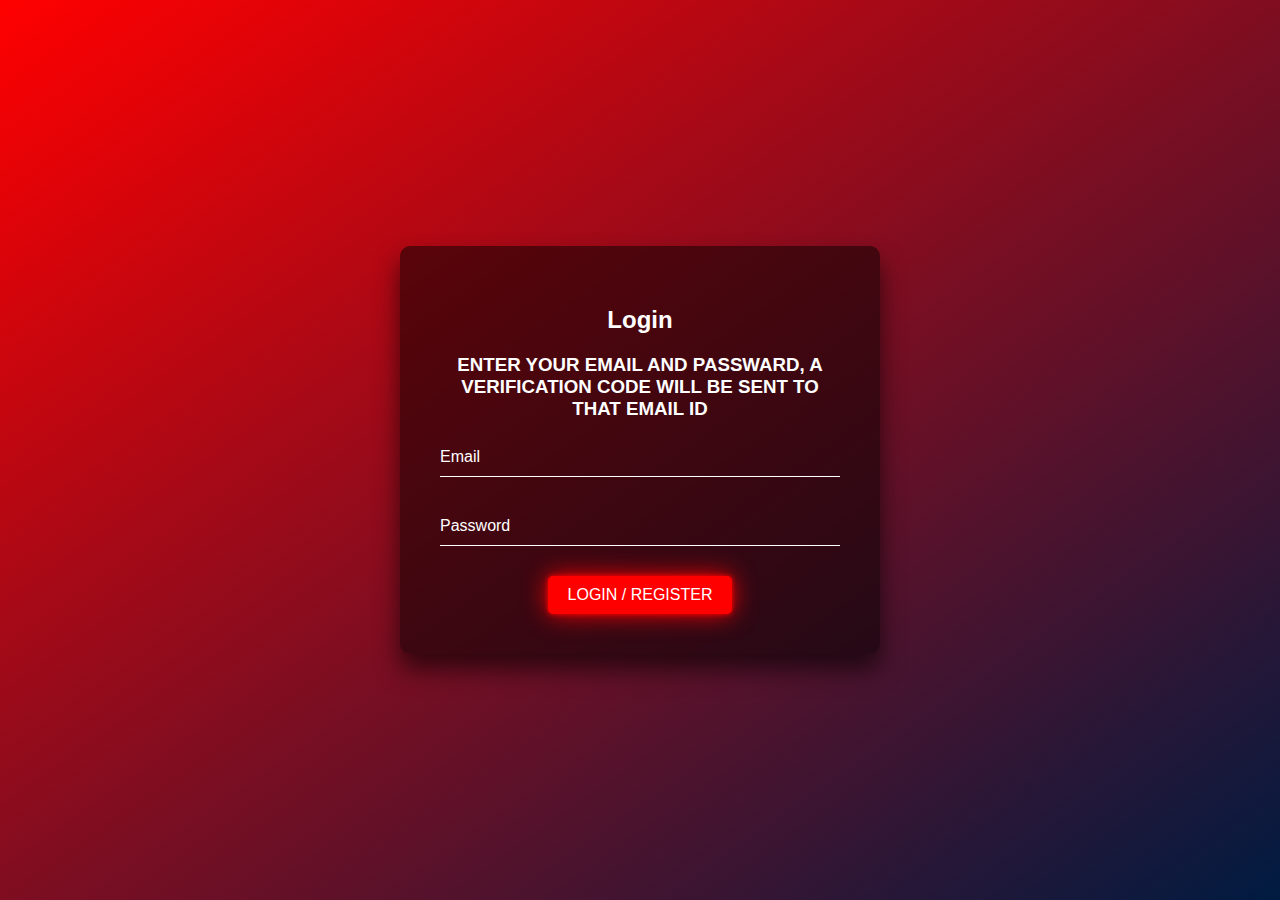
<file: templates/login.html>
<!DOCTYPE html>
<html lang="en">
<head>
    <meta charset="UTF-8">
    <meta name="viewport" content="width=device-width, initial-scale=1.0">
    <title>Login</title>
    <style>
        html {
            height: 100%;
        }
        body {
            margin: 0;
            padding: 0;
            font-family: sans-serif;
            background: linear-gradient(145deg, red, #001b41);
            display: flex;
            justify-content: center;
            align-items: center;
            height: 100vh;
        }
        .login-box {
            width: 400px;
            padding: 40px;
            background: rgba(0, 0, 0, 0.5);
            box-shadow: 0 15px 25px rgba(0, 0, 0, 0.6);
            border-radius: 10px;
            text-align: center;
        }
        .login-box h2 {
            color: #fff;
        }
        .login-box h3 {
            color: #fff;
        }
        .login-box .user-box {
            position: relative;
        }
        .login-box .user-box input {
            width: 100%;
            padding: 10px 0;
            font-size: 16px;
            color: #fff;
            border: none;
            border-bottom: 1px solid #fff;
            outline: none;
            background: transparent;
            margin-bottom: 30px;
        }
        .login-box .user-box label {
            position: absolute;
            top: 0;
            left: 0;
            padding: 10px 0;
            font-size: 16px;
            color: #fff;
            transition: 0.5s;
        }
        .login-box .user-box input:focus ~ label,
        .login-box .user-box input:valid ~ label {
            top: -20px;
            left: 0;
            color: red;
            font-size: 12px;
        }
        .login-box input[type="submit"] {
            background: red;
            border: none;
            padding: 10px 20px;
            color: #fff;
            font-size: 16px;
            text-transform: uppercase;
            cursor: pointer;
            transition: 0.5s;
            border-radius: 5px;
            box-shadow: 0 0 5px red, 0 0 25px red;
        }
        .login-box input[type="submit"]:hover {
            box-shadow: 0 0 50px red, 0 0 100px red;
        }
        .h3{
            color: white;
        }
    </style>
</head>
<body>
    <div class="login-box">
        <h2>Login</h2>
        <h3>ENTER YOUR EMAIL AND PASSWARD, A VERIFICATION CODE WILL BE SENT TO THAT EMAIL ID</h3>
        <form method="POST" action="/login">
            <div class="user-box">
                <input type="email" id="email" name="email" required>
                <label for="email">Email</label>
            </div>
            <div class="user-box">
                <input type="password" id="password" name="password" required>
                <label for="password">Password</label>
            </div>
            <input type="submit" value="Login / Register">
        </form>
    </div>
</body>
</html>
</file>
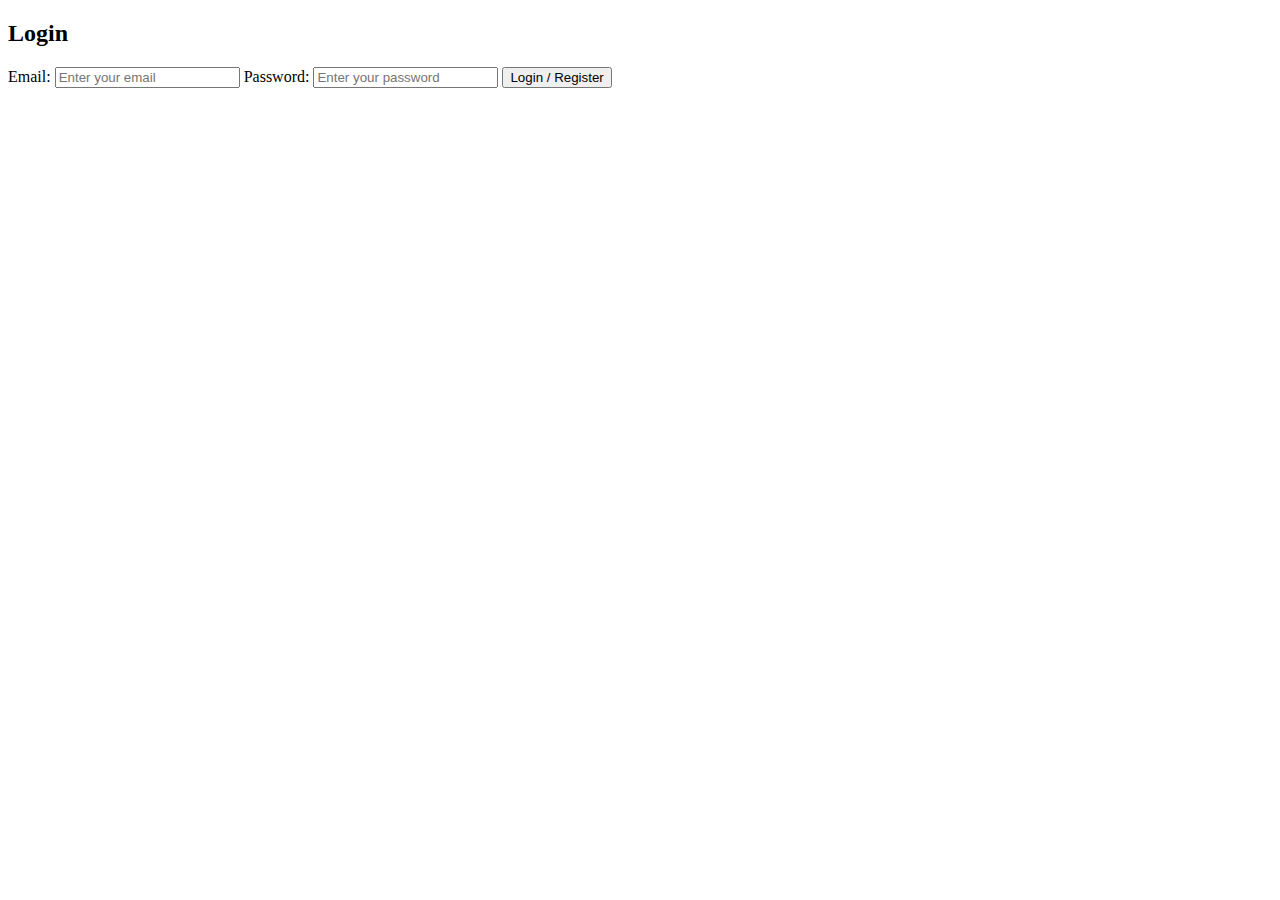
<file: templates/login1.html>
<!DOCTYPE html>
<html lang="en">
<head>
    <meta charset="UTF-8">
    <meta name="viewport" content="width=device-width, initial-scale=1.0">
    <title>Login</title>


</head>
<body>
<div class="login-container">
    <h2>Login</h2>
    <form method="POST">
        <label for="email">Email:</label>
        <input type="email" id="email" name="email" placeholder="Enter your email" required>

        <label for="password">Password:</label>
        <input type="password" id="password" name="password" placeholder="Enter your password" required>

        <input type="submit" value="Login / Register">
    </form>
</div>
</body>
</html>
</file>
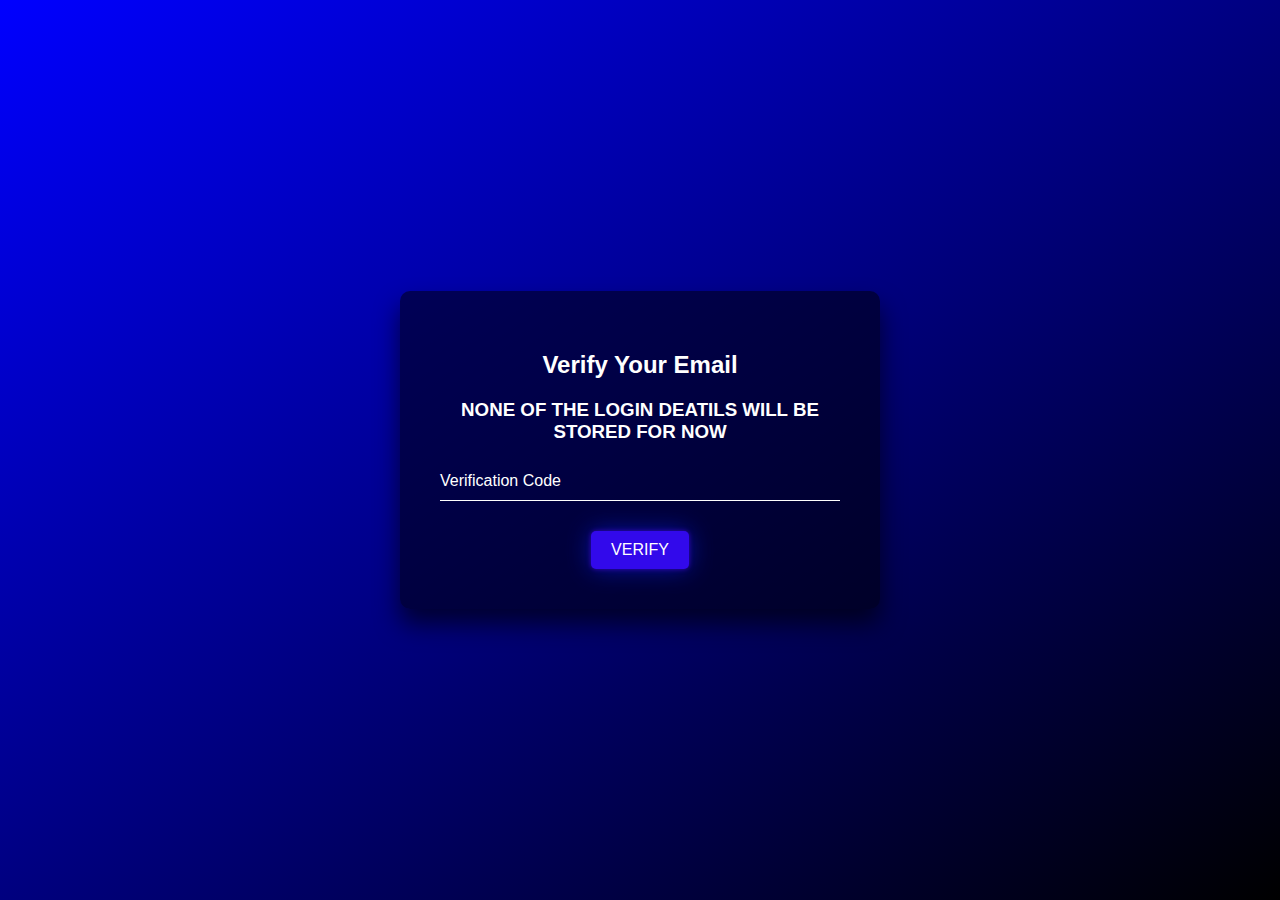
<file: templates/verify.html>
<!DOCTYPE html>
<html lang="en">
<head>
    <meta charset="UTF-8">
    <meta name="viewport" content="width=device-width, initial-scale=1.0">
    <title>Verify</title>
    <style>
        html {
            height: 100%;
        }
        body {
            margin: 0;
            padding: 0;
            font-family: sans-serif;
            background: linear-gradient(145deg, blue, black);
            display: flex;
            justify-content: center;
            align-items: center;
            height: 100vh;
        }
        .verify-box {
            width: 400px;
            padding: 40px;
            background: rgba(0, 0, 0, 0.5);
            box-shadow: 0 15px 25px rgba(0, 0, 0, 0.6);
            border-radius: 10px;
            text-align: center;
        }
        .verify-box h2 {
            color: #fff;
        }
        .verify-box h3 {
            color: #fff;
        }
        .verify-box .user-box {
            position: relative;
        }
        .verify-box .user-box input {
            width: 100%;
            padding: 10px 0;
            font-size: 16px;
            color: #fff;
            border: none;
            border-bottom: 1px solid #fff;
            outline: none;
            background: transparent;
            margin-bottom: 30px;
        }
        .verify-box .user-box label {
            position: absolute;
            top: 0;
            left: 0;
            padding: 10px 0;
            font-size: 16px;
            color: #fff;
            transition: 0.5s;
        }
        .verify-box .user-box input:focus ~ label,
        .verify-box .user-box input:valid ~ label {
            top: -20px;
            left: 0;
            color: #3f03f4;
            font-size: 12px;
        }
        .verify-box input[type="submit"] {
            background: #3209eb;
            border: none;
            padding: 10px 20px;
            color: #fff;
            font-size: 16px;
            text-transform: uppercase;
            cursor: pointer;
            transition: 0.5s;
            border-radius: 5px;
            box-shadow: 0 0 5px #3704b6, 0 0 25px #0611a0;
        }
        .verify-box input[type="submit"]:hover {
            box-shadow: 0 0 50px #4303ba, 0 0 100px #2a05cf;
        }
    </style>
</head>
<body>
    <div class="verify-box">
        <h2>Verify Your Email</h2>
        <h3>NONE OF THE LOGIN DEATILS WILL BE STORED FOR NOW</h3>
        <form method="POST">
            <div class="user-box">
                <input type="text" id="user_input_code" name="user_input_code" required>
                <label for="user_input_code">Verification Code</label>
            </div>
            <input type="submit" value="Verify">
        </form>
    </div>
</body>
</html>
</file>
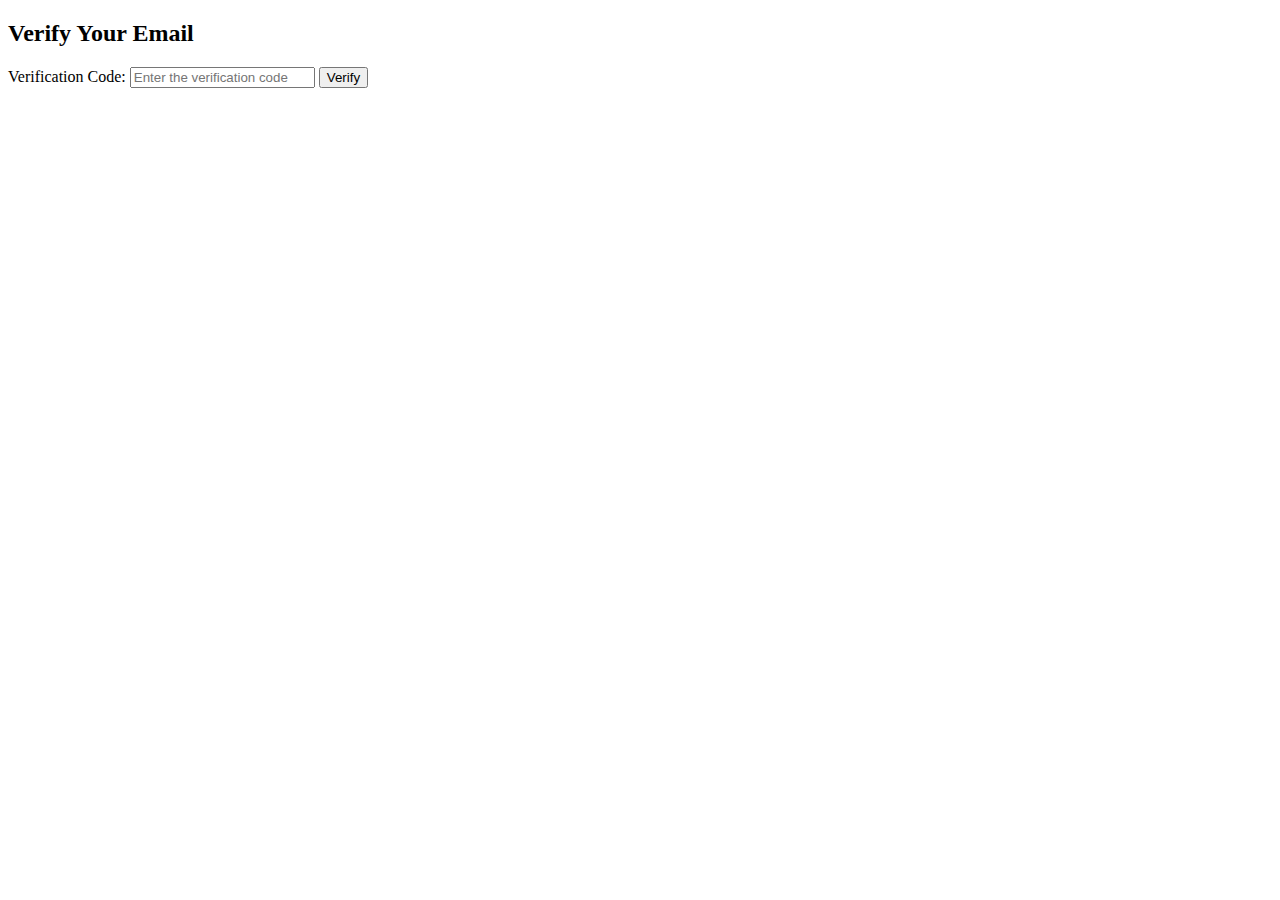
<file: templates/verify1.html>
<!DOCTYPE html>
<html lang="en">
<head>
    <meta charset="UTF-8">
    <meta name="viewport" content="width=device-width, initial-scale=1.0">
    <title>Verify</title>
</head>
<body>
<div class="verify-container">
    <h2>Verify Your Email</h2>
    <form method="POST">
        <label for="user_input_code">Verification Code:</label>
        <input type="text" id="user_input_code" name="user_input_code" placeholder="Enter the verification code"
               required>

        <input type="submit" value="Verify">
    </form>
</div>
</body>
</html>
</file>
